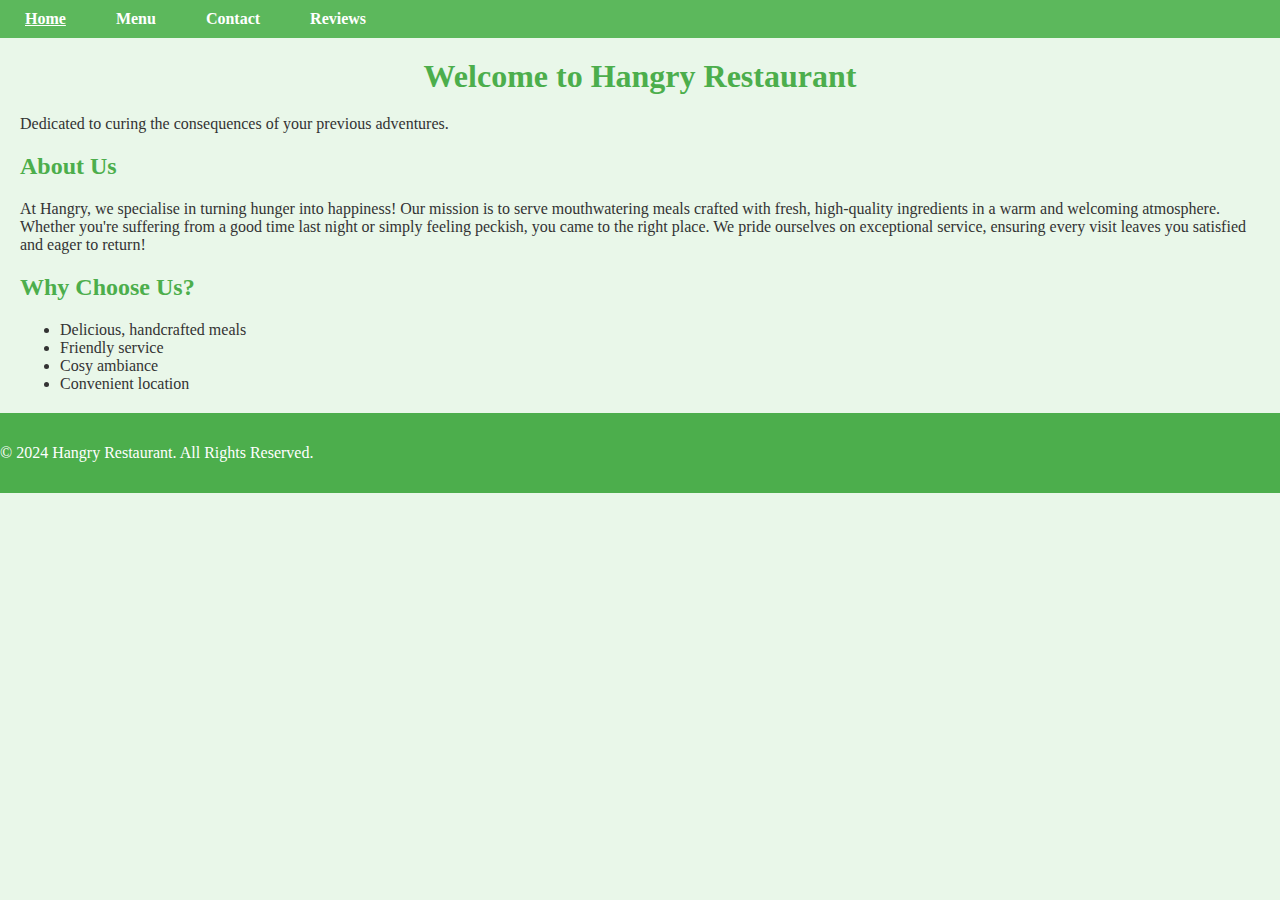
<file: index.html>
<!DOCTYPE html>
<html lang="en">
<head>
    <meta charset="UTF-8">
    <meta name="viewport" content="width=device-width, initial-scale=1.0">

    <title>Hangry Restaurant - Delicious Food & Drinks | Cure Your Hunger</title>
    <meta name="description" content="Hangry Restaurant offers delicious food and drinks in a welcoming atmosphere. We specialise in curing hunger with handcrafted meals and friendly service. Check out our menu and visit us today!">
    <meta name="keywords" content="Hangry, Restaurant, Food, Drinks, Breakfast, Brunch, ACAI Bowls, Lunch, Burgers, Early Open, Gluten Free, Vegan Options, Meals, Dining, Local Food, Dublin, Ireland, Restaurants, Hangover Food, Best Food, Good Food, Friendly Service, Cosy Atmosphere">

    <meta property="og:title" content="Hangry Restaurant - Delicious Food & Drinks | Cure Your Hunger">
    <meta property="og:description" content="Hangry Restaurant offers delicious food and drinks in a welcoming atmosphere. We specialise in curing hunger with handcrafted meals and friendly service. Check out our menu and visit us today!">
    <meta property="og:image" content="">
    <meta property="og:url" content="https://www.hangryfood.com>
    <meta property="og:type" content="website">

    <meta name="twitter:card" content="summary_large_image">
    <meta name="twitter:title" content="Hangry Restaurant - Delicious Food & Drinks | Cure Your Hunger">
    <meta name="twitter:description" content="Hangry Restaurant offers delicious food and drinks in a welcoming atmosphere. We specialise in curing hunger with handcrafted meals and friendly service. Check out our menu and visit us today!">
    <meta name="twitter:image" content="">

    <script type="application/ld+json">
    {
      "@context": "https://schema.org",
      "@type": "Restaurant",
      "name": "Hangry Restaurant",
      "description": "Hangry Restaurant offers delicious food and drinks in a welcoming atmosphere. We specialise in curing hunger with handcrafted meals and friendly service.",
      "url": "https://www.hangryfood.com",
      "address": {
        "@type": "45 Cross Bun Lane",
        "streetAddress": "Bakerstown",
        "addressLocality": "Dublin",
        "addressRegion": "Leinster",
        "postalCode": "K36 AV22",
        "addressCountry": "Ireland"
      },
      "telephone": "+353 834422396",
      "openingHours": [
        "Mo-Su 07:00-20:00"
      ],
      "servesCuisine": "International",
      "menu": "",
      "image": "",
      "aggregateRating": {
        "@type": "AggregateRating",
        "ratingValue": "4.5",
        "reviewCount": "100"
    }
    </script>

    <link rel="canonical" href="https://www.hangryfood.com">

    <link rel="stylesheet" href="style.css">
    <script src="scripts.js"></script>
</head>
<body>
    <header>
        <nav>
            <ul>
                <li><a href="index.html">Home</a></li>
                <li><a href="menu.html">Menu</a></li>
                <li><a href="contact.html">Contact</a></li>
                <li><a href="reviews.html">Reviews</a></li>
            </ul>
        </nav>
    </header>

    <main>
        <section id="hero">
            <h1>Welcome to Hangry Restaurant</h1>
            <p>Dedicated to curing the consequences of your previous adventures.</p>
        </section>

        <section id="intro">
            <h2>About Us</h2>
            <p>At Hangry, we specialise in turning hunger into happiness! Our mission is to serve mouthwatering meals crafted with fresh, high-quality ingredients in a warm and welcoming atmosphere. Whether you're suffering from a good time last night or simply feeling peckish, you came to the right place. We pride ourselves on exceptional service, ensuring every visit leaves you satisfied and eager to return!</p>
        </section>

        <section id="features">
            <h2>Why Choose Us?</h2>
            <ul>
                <li>Delicious, handcrafted meals</li>
                <li>Friendly service</li>
                <li>Cosy ambiance</li>
                <li>Convenient location</li>
            </ul>
        </section>
    </main>

    <footer>
        <p>&copy; 2024 Hangry Restaurant. All Rights Reserved.</p>
    </footer>
</body>
</html>
</file>
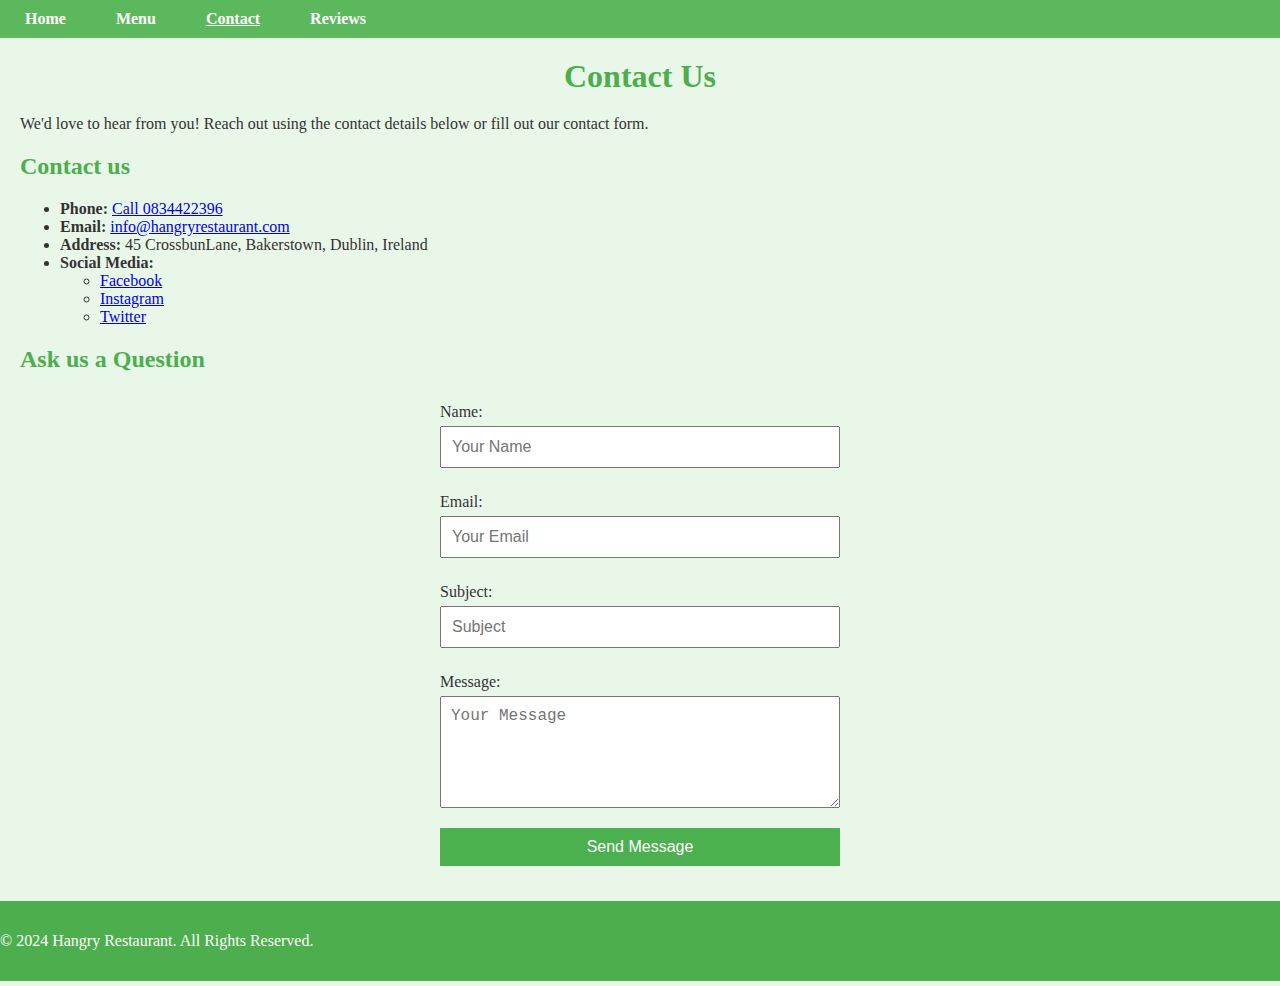
<file: contact.html>
<!DOCTYPE html>
<html lang="en">
<head>
    <meta charset="UTF-8">
    <meta name="description" content="Contact Hangry Restaurant - Reach out to us for reservations, inquiries, or feedback.">
    <meta name="keywords" content="Hangry, Contact, Phone, Email, Social Media">
    <meta name="author" content="Your Name">
    <meta name="viewport" content="width=device-width, initial-scale=1.0">
    <title>Hangry - Contact</title>
    <link rel="stylesheet" href="style.css">
    <script defer src="scripts.js"></script>
    <style>
        form {
            display: flex;
            flex-direction: column;
            max-width: 400px;
            margin: 0 auto;
        }

        label {
            margin-top: 10px;
        }

        input, textarea, button {
            margin-top: 5px;
            margin-bottom: 15px;
            padding: 10px;
            font-size: 16px;
        }

        button {
            background-color: #4CAF50;
            color: white;
            border: none;
            cursor: pointer;
        }

        button:hover {
            background-color: #45a049;
        }
    </style>
</head>
<body>
    <header>
        <nav>
            <ul>
                <li><a href="index.html">Home</a></li>
                <li><a href="menu.html">Menu</a></li>
                <li><a href="contact.html">Contact</a></li>
                <li><a href="reviews.html">Reviews</a></li>
            </ul>
        </nav>
    </header>

    <main>
        <section id="contact">
            <h1>Contact Us</h1>
            <p>We'd love to hear from you! Reach out using the contact details below or fill out our contact form.</p>

            <h2>Contact us</h2>
            <ul>
                <li><strong>Phone:</strong> <a href="tel:+353834422396">Call 0834422396</a></li>
                <li><strong>Email:</strong> <a href="mailto:Info@hangryrestaurant.com">info@hangryrestaurant.com</a></li>
                <li><strong>Address:</strong> 45 CrossbunLane, Bakerstown, Dublin, Ireland </li>
                <li><strong>Social Media:</strong>
                    <ul>
                        <li><a href="#">Facebook</a></li>
                        <li><a href="#">Instagram</a></li>
                        <li><a href="#">Twitter</a></li>
                    </ul>
                </li>
            </ul>

            <h2>Ask us a Question</h2>
            <form action="/submit-contact" method="POST">
                <label for="name">Name:</label>
                <input type="text" id="name" name="name" placeholder="Your Name" required>

                <label for="email">Email:</label>
                <input type="email" id="email" name="email" placeholder="Your Email" required>

                <label for="subject">Subject:</label>
                <input type="text" id="subject" name="subject" placeholder="Subject" required>

                <label for="message">Message:</label>
                <textarea id="message" name="message" placeholder="Your Message" rows="5" required></textarea>

                <button type="submit">Send Message</button>
            </form>
        </section>
    </main>

    <footer>
        <p>&copy; 2024 Hangry Restaurant. All Rights Reserved.</p>
    </footer>
</body>
</html>
</file>
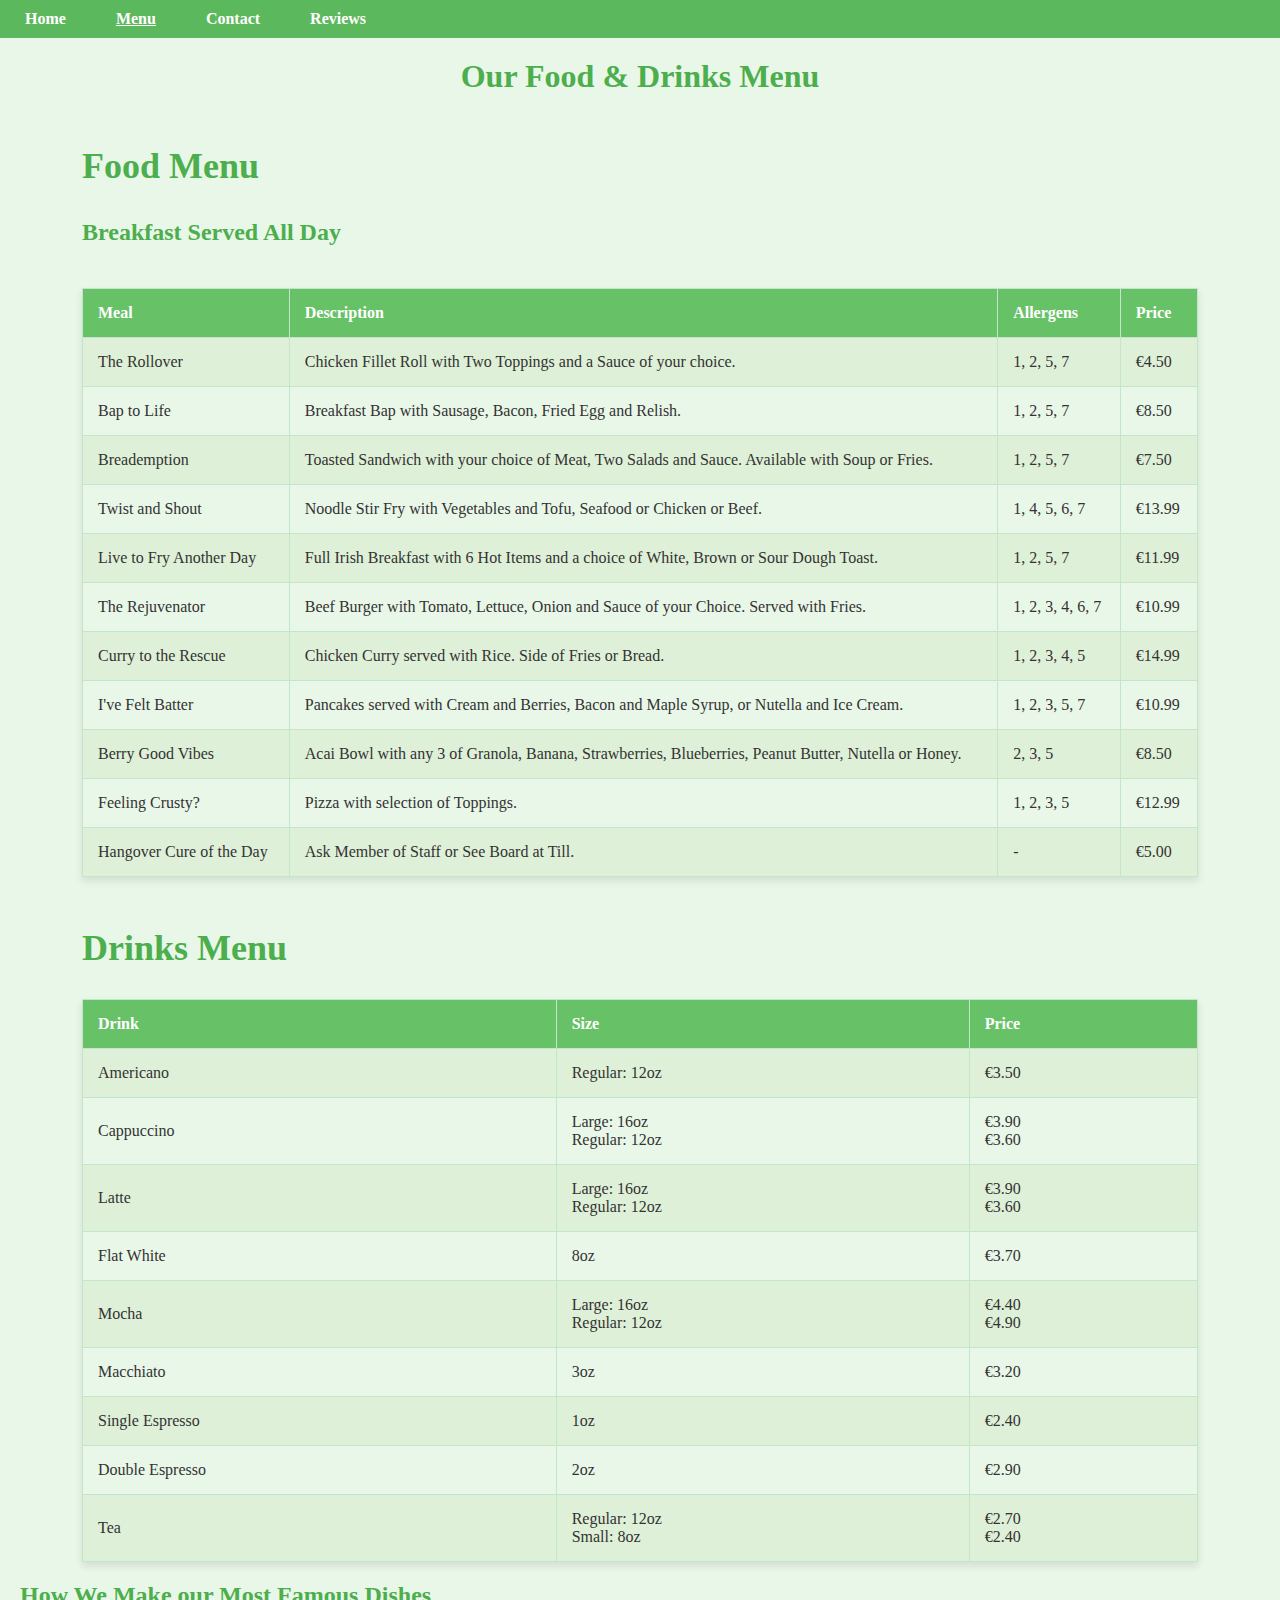
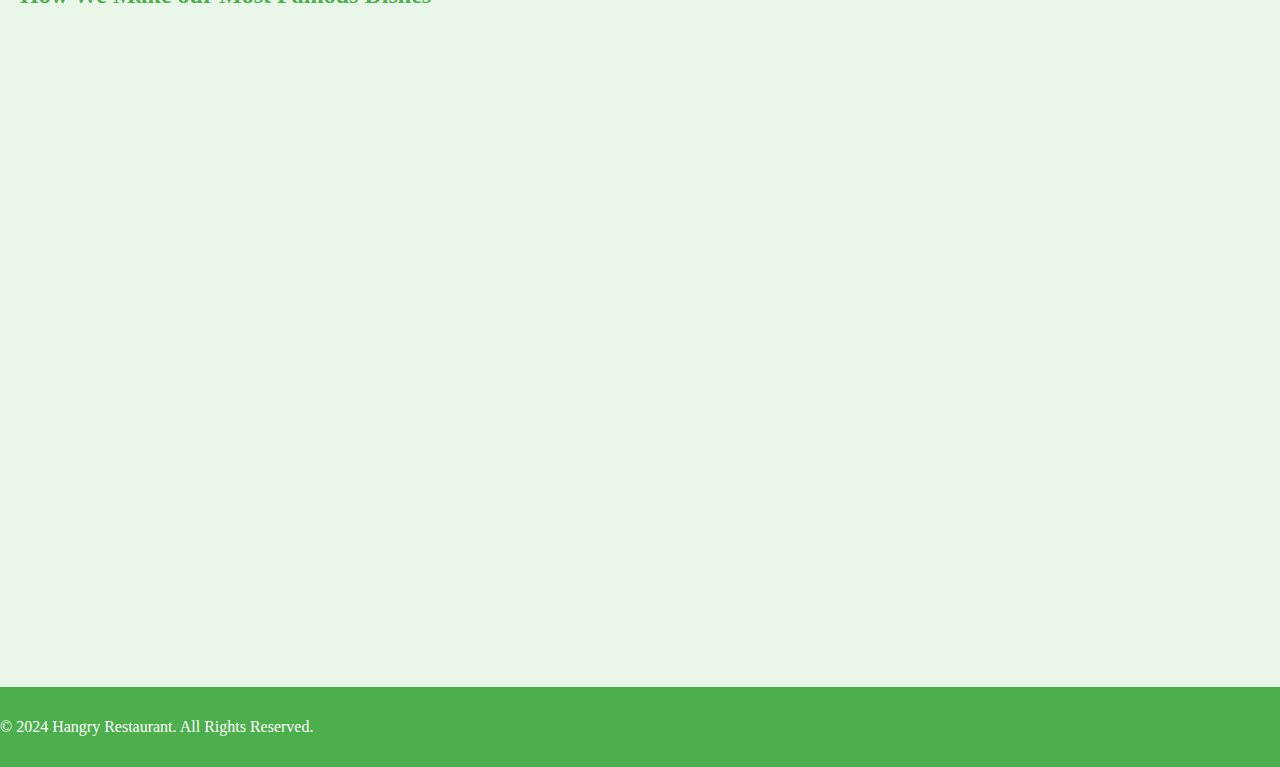
<file: menu.html>
<!DOCTYPE html>
<html lang="en">
<head>
    <meta charset="UTF-8">
    <meta name="description" content="Hangry Restaurant Menu - Explore our delicious food and drink options.">
    <meta name="keywords" content="Hangry, Menu, Hangover Food, Drinks, Breakfast, Brunch, Lunch, Dinner">
    <meta name="author" content="Cian Whitney>
    <meta name="viewport" content="width=device-width, initial-scale=1.0">
    <title>Hangry - Menu</title>
    <link rel="stylesheet" href="style.css">
    <script defer src="scripts.js"></script>
</head>
<body>
    <header>
        <nav>
            <ul>
                <li><a href="index.html">Home</a></li>
                <li><a href="menu.html">Menu</a></li>
                <li><a href="contact.html">Contact</a></li>
                <li><a href="reviews.html">Reviews</a></li>
            </ul>
        </nav>
    </header>

    <main>
        <section id="menu">
            <h1>Our Food & Drinks Menu</h1>

            <table>
                <caption><h2>Food Menu</h2><h4>Breakfast Served All Day</h4></caption>
                <tr>
                    <th>Meal</th>
                    <th>Description</th>
                    <th>Allergens</th>
                    <th>Price</th>
                </tr>
                <tr>
                    <td>The Rollover</td>
                    <td>Chicken Fillet Roll with Two Toppings and a Sauce of your choice.</td>
                    <td>1, 2, 5, 7</td>
                    <td>&euro;4.50</td>
                </tr>
                <tr>
                    <td>Bap to Life</td>
                    <td>Breakfast Bap with Sausage, Bacon, Fried Egg and Relish.</td>
                    <td>1, 2, 5, 7</td>
                    <td>&euro;8.50</td>
                </tr>
                <tr>
                    <td>Breademption</td>
                    <td>Toasted Sandwich with your choice of Meat, Two Salads and Sauce. Available with Soup or Fries.</td>
                    <td>1, 2, 5, 7</td>
                    <td>&euro;7.50</td>
                </tr>
                <tr>
                    <td>Twist and Shout</td>
                    <td>Noodle Stir Fry with Vegetables and Tofu, Seafood or Chicken or Beef.</td>
                    <td>1, 4, 5, 6, 7</td>
                    <td>&euro;13.99</td>
                </tr>
                <tr>
                    <td>Live to Fry Another Day</td>
                    <td>Full Irish Breakfast with 6 Hot Items and a choice of White, Brown or Sour Dough Toast.</td>
                    <td>1, 2, 5, 7</td>
                    <td>&euro;11.99</td>
                </tr>
                <tr>
                    <td>The Rejuvenator</td>
                    <td>Beef Burger with Tomato, Lettuce, Onion and Sauce of your Choice. Served with Fries.</td>
                    <td>1, 2, 3, 4, 6, 7</td>
                    <td>&euro;10.99</td>
                </tr>
                <tr>
                    <td>Curry to the Rescue</td>
                    <td>Chicken Curry served with Rice. Side of Fries or Bread.</td>
                    <td>1, 2, 3, 4, 5</td>
                    <td>&euro;14.99</td>
                </tr>
                <tr>
                    <td>I've Felt Batter</td>
                    <td>Pancakes served with Cream and Berries, Bacon and Maple Syrup, or Nutella and Ice Cream.</td>
                    <td>1, 2, 3, 5, 7</td>
                    <td>&euro;10.99</td>
                </tr>
                <tr>
                    <td>Berry Good Vibes</td>
                    <td>Acai Bowl with any 3 of Granola, Banana, Strawberries, Blueberries, Peanut Butter, Nutella or Honey.</td>
                    <td>2, 3, 5</td>
                    <td>&euro;8.50</td>
                </tr>
                <tr>
                    <td>Feeling Crusty?</td>
                    <td>Pizza with selection of Toppings.</td>
                    <td>1, 2, 3, 5</td>
                    <td>&euro;12.99 </td>
                </tr>
                <tr>
                    <td>Hangover Cure of the Day</td>
                    <td>Ask Member of Staff or See Board at Till.</td>
                    <td>-</td>
                    <td>&euro;5.00</td>
                </tr>
            </table>

            
            <table>
                <caption><h2>Drinks Menu</h2></caption>
				<tr>
                    <th>Drink</th>
                    <th>Size</th>
                    <th>Price</th>
                </tr>
                <tr>
                    <td>Americano</td>
                    <td>Regular: 12oz</td>
                    <td>&euro;3.50</td>
                </tr>
                <tr>
                    <td>Cappuccino</td>
                    <td>Large: 16oz <br> Regular: 12oz</td>
                    <td>&euro;3.90 <br> &euro;3.60</td>
                </tr>
                <tr>
                    <td>Latte</td>
                    <td>Large: 16oz <br> Regular: 12oz</td>
                    <td>&euro;3.90 <br> &euro;3.60</td>
                </tr>
                <tr>
                    <td>Flat White</td>
                    <td>8oz</td>
                    <td>&euro;3.70</td>
                </tr>
                <tr>
                    <td>Mocha</td>
                    <td>Large: 16oz <br> Regular: 12oz</td>
                    <td>&euro;4.40 <br> &euro;4.90</td>
                </tr>
                <tr>
                    <td>Macchiato</td>
                    <td>3oz</td>
                    <td>&euro;3.20</td>
                </tr>
                <tr>
                    <td>Single Espresso</td>
                    <td>1oz</td>
                    <td>&euro;2.40</td>
                </tr>
                <tr>
                    <td>Double Espresso</td>
                    <td>2oz</td>
                    <td>&euro;2.90</td>
                </tr>
                <tr>
                    <td>Tea</td>
                    <td>Regular: 12oz <br> Small: 8oz</td>
                    <td>&euro;2.70 <br> &euro;2.40</td>
                </tr>
            </table>
        </section>
<section id="video">
            <h2>How We Make our Most Famous Dishes </h2>
            <iframe
                width="560"
                height="315"
                src="https://www.youtube.com/embed/Iramm5zL7ls"
                title="YouTube video player"
                frameborder="0"
                allow="accelerometer; autoplay; clipboard-write; encrypted-media; gyroscope; picture-in-picture"
                allowfullscreen>
            </iframe>
        </section>
<section id="video">
    <iframe
        width="560"
        height="315"
        src="https://www.youtube.com/embed/vDxc4AHZAdk"
        title="YouTube video player"
        frameborder="0"
        allow="accelerometer; autoplay; clipboard-write; encrypted-media; gyroscope; picture-in-picture"
        allowfullscreen>
    </iframe>      
  </section>


    </main>

    <footer>
        <p>&copy; 2024 Hangry Restaurant. All Rights Reserved.</p>
    </footer>
</body>
</html>
</file>
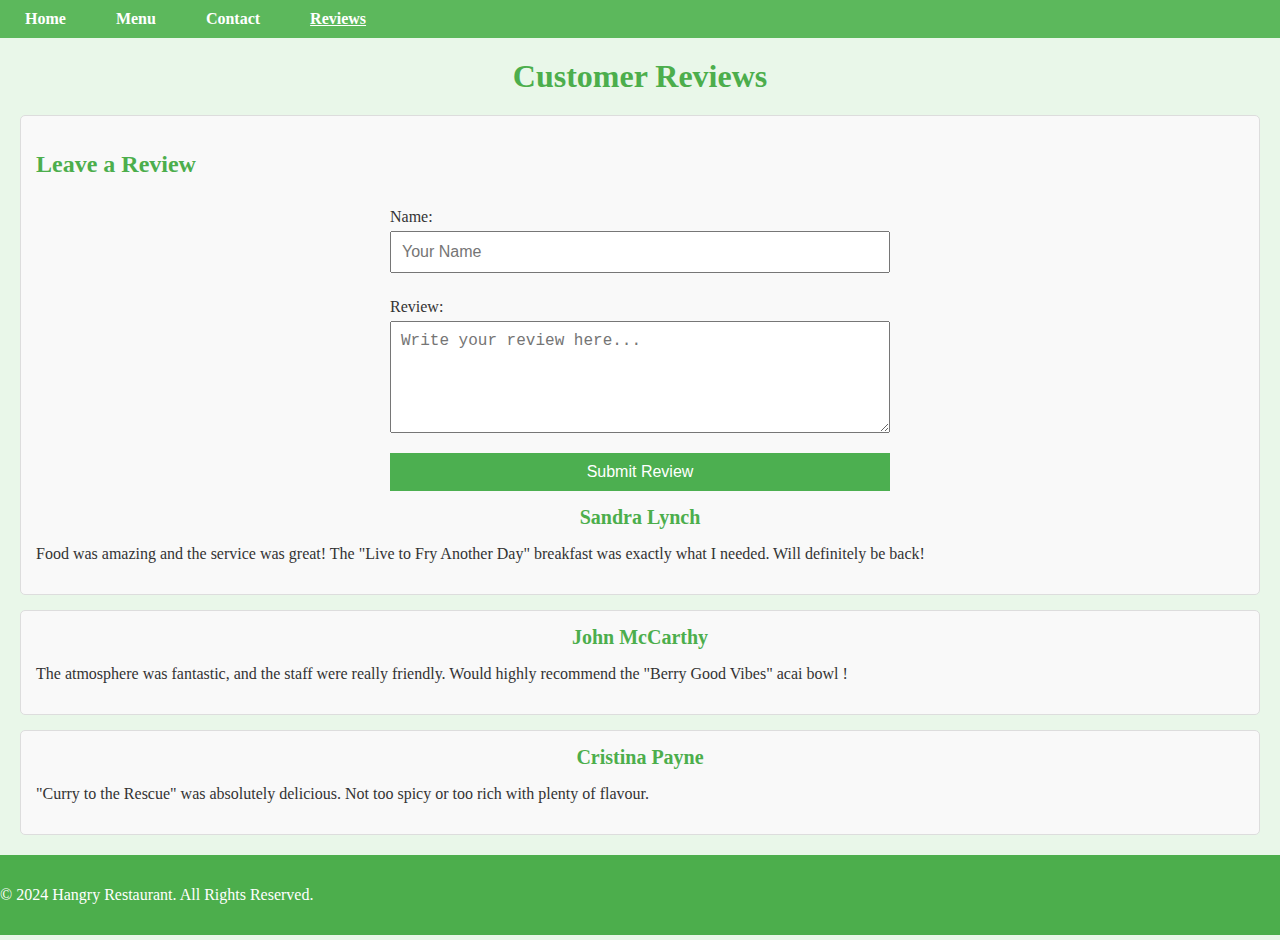
<file: reviews.html>
<!DOCTYPE html>
<html lang="en">
<head>
    <meta charset="UTF-8">
    <meta name="description" content="Read reviews of Hangry Restaurant and share your feedback.">
    <meta name="keywords" content="Hangry, Reviews, Feedback, Customer Opinions">
    <meta name="author" content="Your Name">
    <meta name="viewport" content="width=device-width, initial-scale=1.0">
    <title>Hangry - Reviews</title>
    <link rel="stylesheet" href="style.css">
    <script defer src="scripts.js"></script>
    <style>
        .review {
            border: 1px solid #ddd;
            padding: 15px;
            margin: 15px 0;
            border-radius: 5px;
            background-color: #f9f9f9;
        }
        .review h3 {
            margin: 0 0 10px;
        }
        form {
            display: flex;
            flex-direction: column;
            max-width: 500px;
            margin: 0 auto;
        }
        label {
            margin-top: 10px;
        }
        input, textarea, button {
            margin-top: 5px;
            margin-bottom: 15px;
            padding: 10px;
            font-size: 16px;
        }
        button {
            background-color: #4CAF50;
            color: white;
            border: none;
            cursor: pointer;
        }
        button:hover {
            background-color: #45a049;
        }
    </style>
</head>
<body>
    <header>
        <nav>
            <ul>
                <li><a href="index.html">Home</a></li>
                <li><a href="menu.html">Menu</a></li>
                <li><a href="contact.html">Contact</a></li>
                <li><a href="reviews.html">Reviews</a></li>
            </ul>
        </nav>
    </header>

    <main>
        <section id="reviews">
            <h1>Customer Reviews</h1>

            <div class="review">
    <h2>Leave a Review</h2>
            <form action="/submit-review" method="POST">
                <label for="name">Name:</label>
                <input type="text" id="name" name="name" placeholder="Your Name" required>

                <label for="review">Review:</label>
                <textarea id="review" name="review" placeholder="Write your review here..." rows="5" required></textarea>

                <button type="submit">Submit Review</button>
            </form>                

<h3>Sandra Lynch</h3>
                <p>Food was amazing and the service was great! The "Live to Fry Another Day" breakfast was exactly what I needed. Will definitely be back!</p>
            </div>

            <div class="review">
                <h3>John McCarthy</h3>
                <p>The atmosphere was fantastic, and the staff were really friendly. Would highly recommend the "Berry Good Vibes" acai bowl !</p>
            </div>

            <div class="review">
                <h3>Cristina Payne</h3>
                <p>"Curry to the Rescue" was absolutely delicious. Not too spicy or too rich with plenty of flavour.</p>
            </div>


        </section>
    </main>

    <footer>
        <p>&copy; 2024 Hangry Restaurant. All Rights Reserved.</p>
    </footer>
</body>
</html>
</file>
<file: style.css>
/* General Styles */
body {
    margin: 0;
    padding: 0;
    font-family: 'Times New Roman', serif;
    background-color: #e9f7e9;
    color: #333;
}

header nav ul {
    list-style: none;
    padding: 0;
    margin: 0;
    display: flex;
    justify-content: flex-start;
    flex-wrap: wrap; /* Stack on smaller screens */
    background-color: #5cb85c;
}

header nav ul li {
    margin: 10px;
}

header nav ul li a {
    text-decoration: none;
    color: white;
    font-weight: bold;
    padding: 10px 15px;
    border-radius: 5px;
    transition: background-color 0.3s;
}

header nav ul li a:hover {
    background-color: #67c267;
}

h1 {
    font-size: 2em;
    margin: 20px 0;
    color: #4cae4c;
    text-align: center;
}

h2 {
    font-size: 1.5em;
    margin: 20px 0;
    color: #4cae4c;
    text-align: left;
}

h3 {
    font-size: 1.25em;
    margin: 20px 0;
    color: #4cae4c;
    text-align: center;
}

main {
    margin: 20px;
}

table {
    width: 90%;
    margin: 20px auto;
    border-collapse: collapse;
    box-shadow: 0 4px 8px rgba(0, 0, 0, 0.1);
}

th, td {
    padding: 15px;
    text-align: left;
    border: 1px solid #c3e6cb;
}

th {
    background-color: #67c267;
    color: white;
}

tr:nth-child(even) {
    background-color: #dff0d8;
}

caption {
    font-size: 1.5em;
    margin: 10px 0;
    font-weight: bold;
    color: #4cae4c;
    text-align: left;
}

/* Responsive Styles */
@media (max-width: 768px) {
    header nav ul {
        flex-direction: column;
        align-items: flex-start;
        padding-left: 20px;
    }

    table {
        width: 100%;
        font-size: 0.9em;
    }

    th, td {
        padding: 10px;
    }
}

@media (max-width: 480px) {
    h1 {
        font-size: 1.5em;
    }

    table {
        font-size: 0.8em;
    }

    header nav ul {
        align-items: center;
    }
}

footer {
    background-color: #4cae4c;
    color: white;
    padding: 15px 0;
    margin-top: 20px;
}

img, video {
    max-width: 100%;
    height: auto;
}
</file>
